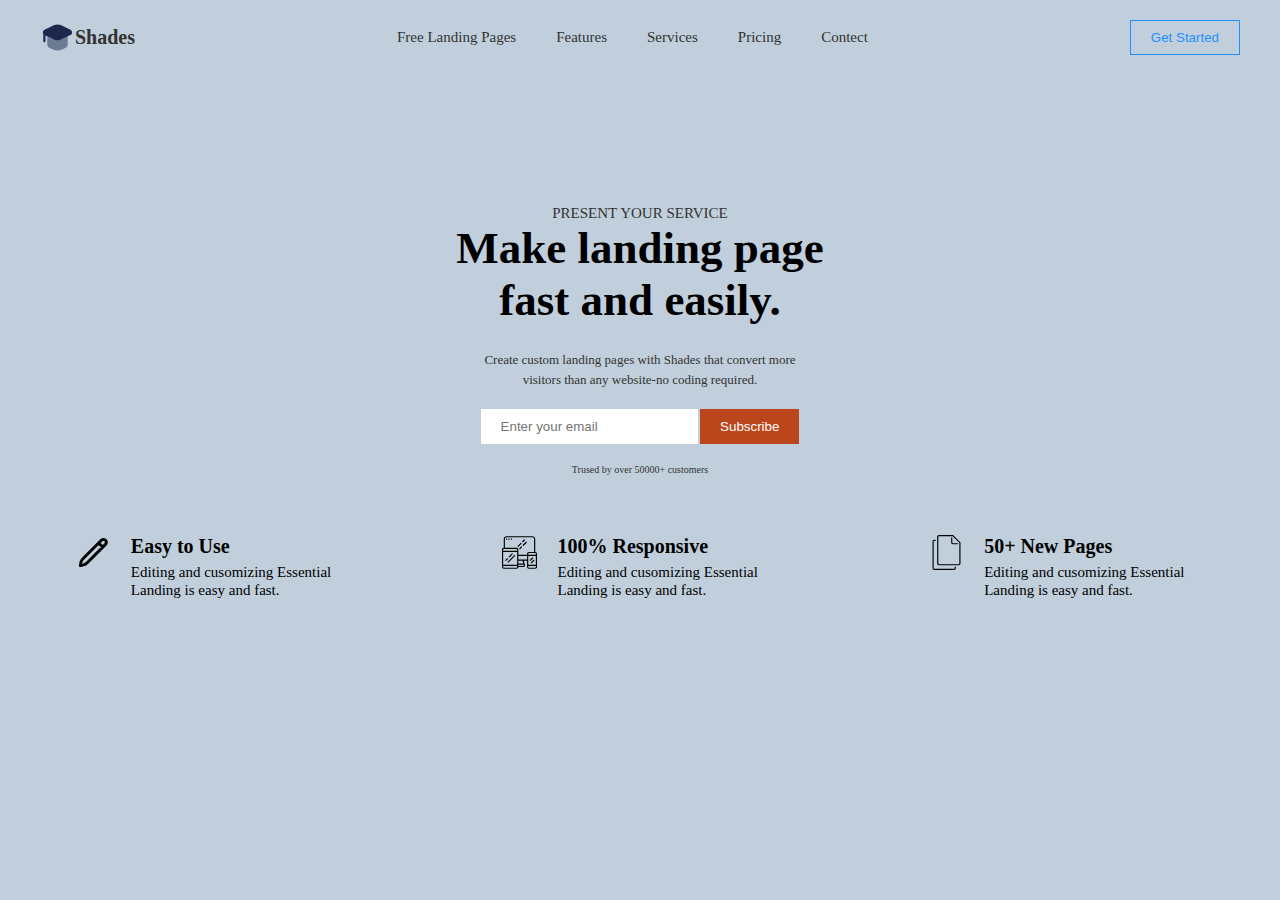
<file: landing page/index.html>
<!DOCTYPE html>
<html lang="en">
  <head>
    <meta charset="UTF-8" />
    <meta name="viewport" content="width=device-width, initial-scale=1.0" />
    <title>Landing-Page</title>
    <link rel="stylesheet" href="style.css" />
  </head>

  <body>
    <section class="section-hero">
      <header class="nav-hero">
        <nav class="img-nav-btn flex">
          <div class="img-img flex">
            <img
              class="logo-img"
              src="square-academic-cap-svgrepo-com.svg"
              alt=""
            />
            <h1 class="logo-name color">Shades</h1>
          </div>
          <ul class="nav-list flex">
            <li class="color">Free Landing Pages</li>
            <li class="color">Features</li>
            <li class="color">Services</li>
            <li class="color">Pricing</li>
            <li class="color">Contect</li>
          </ul>
          <button class="nav-btn">Get Started</button>
        </nav>
      </header>
      <div class="text-box flex">
        <p class="text-header color">PRESENT YOUR SERVICE</p>
        <h1>Make landing page</h1>
        <h1>fast and easily.</h1>
        <p class="color text-p">
          Create custom landing pages with Shades that convert more visitors
          than any website-no coding required.
        </p>
        <div class="email-btn">
          <input type="email" placeholder="Enter your email" />
          <button class="btn">Subscribe</button>
        </div>
        <p class="text color">Trused by over 50000+ customers</p>
      </div>
      <div class="three-box flex">
        <div class="three-box-flex">
          <img class="icon" src="pen-svgrepo-com.svg" alt="" />
          <div class="three-box-text">
            <h2>Easy to Use</h2>
            <p>Editing and cusomizing Essential Landing is easy and fast.</p>
          </div>
        </div>
        <div class="three-box-flex">
          <img class="icon" src="responsive-tablet-svgrepo-com.svg" alt="" />
          <div class="three-box-text">
            <h2>100% Responsive</h2>
            <p>Editing and cusomizing Essential Landing is easy and fast.</p>
          </div>
        </div>
        <div class="three-box-flex">
          <img class="icon" src="pages-svgrepo-com.svg" alt="" />
          <div class="three-box-text">
            <h2>50+ New Pages</h2>
            <p>Editing and cusomizing Essential Landing is easy and fast.</p>
          </div>
        </div>
      </div>
    </section>
  </body>
</html>
</file>
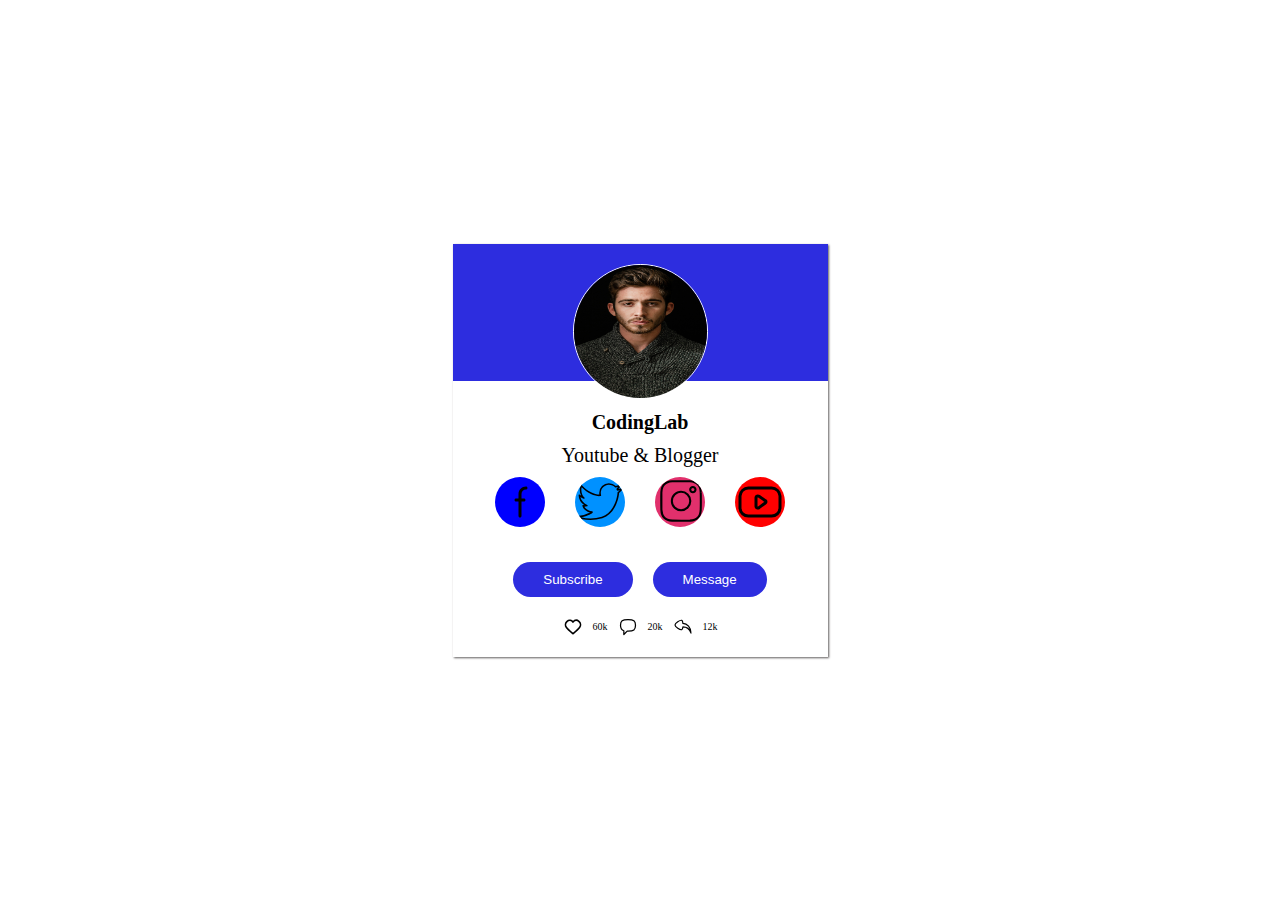
<file: profile-card/index.html>
<!DOCTYPE html>
<html lang="en">

<head>
    <meta charset="UTF-8" />
    <meta name="viewport" content="width=device-width, initial-scale=1.0" />
    <title>Document</title>
    <link rel="stylesheet" href="style.css">
</head>

<body>
    <div class="main-container">
        <div class="container">
            <div class="man-img">
                <img class="man-face" src="man face.jpg" alt="">
            </div>
            <div class="text-box">
                <h1 class="header">CodingLab</h1>
                <p class="header-text">Youtube & Blogger</p>
            </div>
            <div class="icon-social-media">
                <img class="icon-1 fb" src="facebook-svgrepo-com.svg" alt="">
                <img class="icon-1 tw" src="tweet-twitter-twitter-icon-svgrepo-com.svg" alt="">
                <img class="icon-1 insta" src="instagram-outline-svgrepo-com.svg" alt="">
                <img class="icon-1 yt" src="youtube-svgrepo-com.svg" alt="">

            </div>
            <div class="button">
                <button class="btn">Subscribe</button>
                <button class="btn">Message</button>
            </div>
            <div class="icon-like-comment-share">
                <img class="icon-2" src="heart-svgrepo-com.svg" alt="">
                <p>60k</p>
                <img class="icon-2" src="message-square-svgrepo-com.svg" alt="">
                <p>20k</p>
                <img class="icon-2" src="share-left-svgrepo-com.svg" alt="">
                <p>12k</p>
            </div>
        </div>
</body>

</html>
</file>
<file: landing page/style.css>
* {
  margin: 0;
  padding: 0;
  box-sizing: border-box;
}
html {
  font-size: 62.5%;
}
.color {
  color: #333;
}
.flex {
  display: flex;
}
.section-hero {
  height: 100vh;
  background-color: #c0cfdb;
}
.nav-hero {
  padding-top: 2rem;
}
.img-img {
  justify-content: center;
  align-items: center;
}
.img-nav-btn {
  display: flex;
  justify-content: space-between;
  padding: 0 4rem;
}
.nav-list {
  align-items: center;
  list-style: none;
  font-size: 1.5rem;
  gap: 4rem;
}
.logo-img {
  height: 3.5rem;
}
.nav-btn {
  text-decoration: none;
  color: dodgerblue;
  border: 1px solid dodgerblue;
  justify-content: center;
  align-items: center;
  padding: 0 2rem;
  background-color: transparent;
}
.text-box {
  margin-top: 15rem;
  justify-content: center;
  align-items: center;
  flex-direction: column;
}
.text-header {
  font-size: 1.5rem;
}
.text-p {
  margin-top: 2.4rem;
  text-align: center;
  line-height: 1.5;
  max-width: 33rem;
  font-size: 1.3rem;
}
.text {
  font-size: 1rem;
}
.text-box h1 {
  font-size: 4.5rem;
}
.email-btn input,
.btn {
  border-style: none;
  padding: 1rem 2rem;
  background-color: #fff;
  margin: 2rem 0;
}
.btn {
  color: #ffff;
  background-color: rgba(186, 57, 10, 0.914);
}
.icon {
  width: 3.5rem;
  height: 3.5rem;
}
.three-box {
  margin-top: 6rem;
  display: flex;
  justify-content: space-around;
}
.three-box-flex {
  display: flex;
  justify-content: center;
  gap: 2rem;
}
.three-box-text {
  max-width: 22rem;
}
.three-box-text p {
  font-size: 1.5rem;
  line-height: 1.2;
}
.three-box-text h2 {
  margin-bottom: 0.5rem;
  font-size: 2rem;
}
</file>
<file: profile-card/style.css>
* {
  margin: 0;
  padding: 0;
  box-sizing: border-box;
}
html {
  font-size: 62.5%;
  font-family: serif;
}
.main-container {
  /* background-color: rgb(192, 127, 127); */
  height: 100vh;
  display: flex;
  justify-content: center;
  align-items: center;
}
.container {
  display: flex;
  flex-direction: column;
  justify-content: center;
  align-items: center;
  box-shadow: 1px 1px 2px rgb(98, 94, 94);
}
.man-img {
  background-color: rgb(45, 45, 223);
  padding: 2rem 12rem 0 12rem;
}
.man-face {
  border: 1px solid #fff;
  width: 135px;
  height: 135px;
  border-radius: 50%;
  margin-bottom: -2rem;
}
.text-box {
  text-align: center;
}
.header {
  margin-top: 3rem;
}
.header-text {
  margin: 1rem 0;
  font-size: 2rem;
}

.icon-1 {
  width: 5rem;
  height: 5rem;
  border-radius: 50%;
  /* margin: 1rem */
}
.icon-2 {
  width: 2rem;
  height: 2rem;
}
.icon-social-media {
  display: flex;
  justify-content: center;
  gap: 3rem;
}
.icon-social-media img:nth-child(1) {
  background-color: blue;
}
.icon-social-media img:nth-child(2) {
  background-color: rgb(0, 145, 255);
}
.icon-social-media img:nth-child(3) {
  background-color: rgb(225, 48, 108);
}
.icon-social-media img:nth-child(4) {
  background-color: rgb(255, 0, 0);
}
.button {
  display: flex;
  justify-content: space-evenly;
  gap: 2rem;
  padding-top: 3.5rem;
}
.btn {
  background-color: rgb(45, 45, 223);
  padding: 1rem 3rem;
  color: #fff;
  border-style: none;
  border-radius: 2rem;
}
.icon-like-comment-share {
  display: flex;
  gap: 1rem;
  margin: 2rem 0;
}
.icon-like-comment-share p {
  display: flex;
  justify-content: center;
  align-items: center;
}
@media (max-width: 431px) {
.man-img {
  padding: 2rem 6rem 0 6rem;
}
.icon-social-media{
  gap: 1rem;
}
}
</file>
